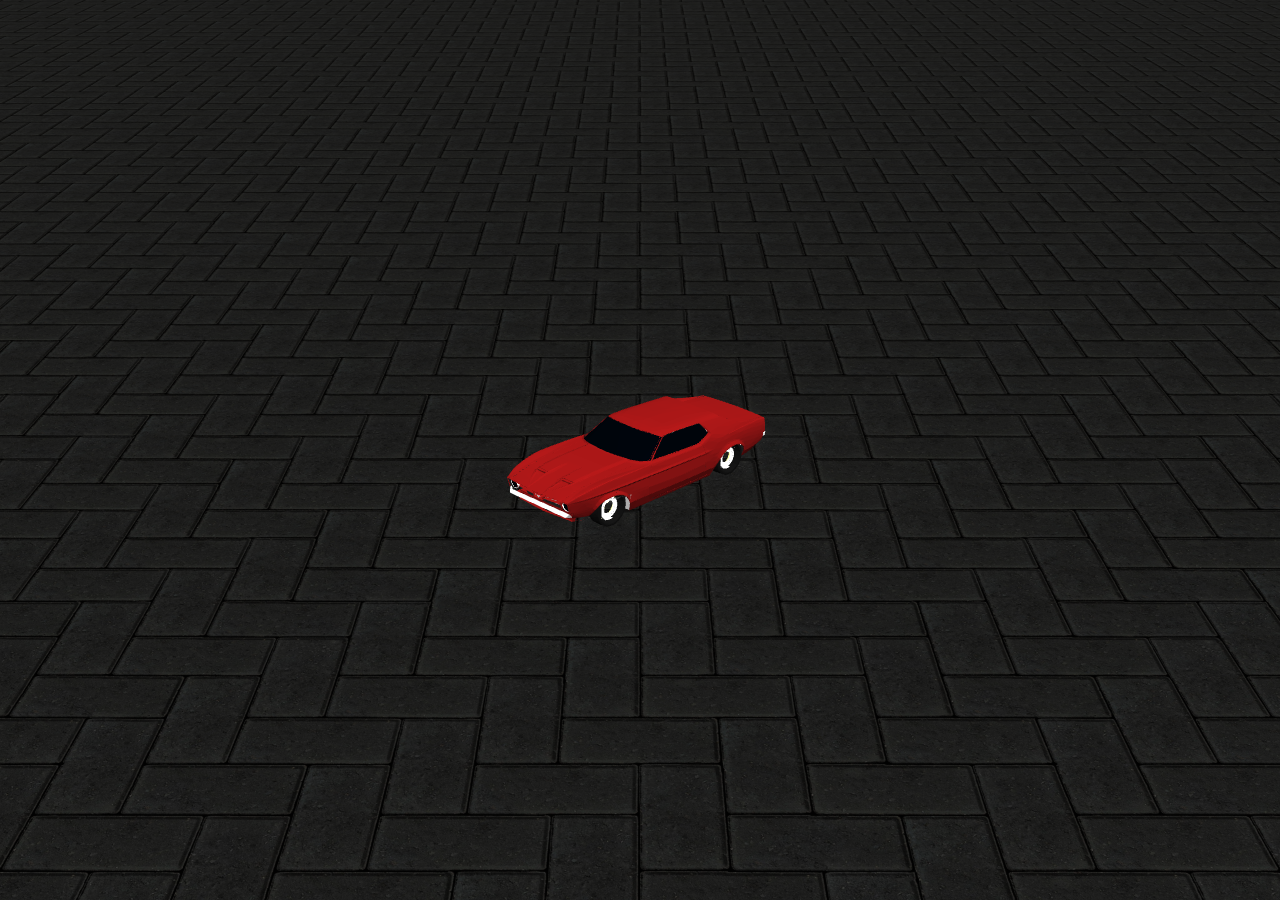
<file: index.html>
<!DOCTYPE html>
<html lang="en">
  <head>
    <meta http-equiv="Content-Type" content="text/html; charset=utf-8" />
    <meta name="viewport" content="width=device-width, initial-scale=1.0" />
    <link rel="stylesheet" href="style.css" />
    <title>Game</title>
  </head>
  <body>
    <canvas id="c"></canvas>
    <script type="text/javascript" src="js/three.min.js"></script>
    <script type="text/javascript" src="js/physi.js"></script>
    <script type="text/javascript" src="js/legacy.js"></script>
    <script type="module">
      import { GLTFLoader } from "/js/GLTFLoader.js";
      ("use strict");

      Physijs.scripts.worker = "/js/physijs_worker.js";
      Physijs.scripts.ammo = "/js/ammo.js";

      let vehicle, input, light;
      function main() {
        let root;
        let camera, scene, renderer;
        // let mixer;
        init();
        animate();
        function init() {
          let loadedlogo;
          let fov = 31.634;
          let aspect = window.innerWidth / window.innerHeight;
          let near = 0.01;
          let far = 1000;
          let canvas = document.querySelector("#c");
          scene = new Physijs.Scene();
          scene.setGravity(new THREE.Vector3(0, -30, 0));
          scene.addEventListener("update", function () {
            if (input && vehicle) {
              if (input.direction !== null) {
                input.steering += input.direction / 50;
                if (input.steering < -0.6) input.steering = -0.6;
                if (input.steering > 0.6) input.steering = 0.6;
              }
              vehicle.setSteering(input.steering, 0);
              vehicle.setSteering(input.steering, 1);

              if (input.power === true) {
                vehicle.applyEngineForce(300);
              } else if (input.power === false) {
                vehicle.setBrake(20, 2);
                vehicle.setBrake(20, 3);
              } else {
                vehicle.applyEngineForce(0);
              }
            }

            scene.simulate(undefined, 2);
          });

          renderer = new THREE.WebGLRenderer({
            canvas,
            antialias: true,
          });

          renderer.setClearColor("#111111");
          renderer.setSize(window.innerWidth, window.innerHeight);
          renderer.physicallyCorrectLights = true;

          renderer.shadowMap.enabled = true;
          renderer.shadowMapSoft = true;

          renderer.shadowCameraNear = 0.01;
          renderer.shadowCameraFar = 1000;
          renderer.shadowCameraFov = 30;

          renderer.shadowMapBias = -0.009;
          renderer.shadowMapDarkness = 0.5;
          renderer.shadowMapWidth = 2048;
          renderer.shadowMapHeight = 2048;
          renderer.shadowMap.type = THREE.PCFSoftShadowMap;

          let positionx = 0.04097498953342438;
          let positiony = 0.02954433618791578;
          let positionz = 0.08118166029453278;

          {
            // DirectionalLight;
            let color = 0xffffff;
            let intensity = 0.7;
            let swiatlo = new THREE.DirectionalLight(color, intensity);
            swiatlo.position.set(-500, 500, 500);
            swiatlo.target.position.set(positionx, positiony, positionz);
            scene.add(swiatlo);
            scene.add(swiatlo.target);
          }
          {
            //DirectionalLight2
            let color = 0xffffff;
            let intensity = 0.7;
            let swiatlo = new THREE.DirectionalLight(color, intensity);
            swiatlo.position.set(500, 500, 500);
            swiatlo.target.position.set(positionx, positiony, positionz);
            scene.add(swiatlo);
            scene.add(swiatlo.target);
          }
          {
            //AmbientLight
            const swiatlo = new THREE.AmbientLight(0x404040, 3);
            swiatlo.position.set(10, 5, -10);
            scene.add(swiatlo);
          }
          camera = new THREE.PerspectiveCamera(fov, aspect, near, far);
          light = new THREE.DirectionalLight(0xffffff);
          light.position.set(20, 20, -15);
          light.target.position.copy(scene.position);
          light.castShadow = true;
          light.shadowCameraLeft = -150;
          light.shadowCameraTop = -150;
          light.shadowCameraRight = 150;
          light.shadowCameraBottom = 150;
          light.shadowCameraNear = 20;
          light.shadowCameraFar = 400;
          light.shadowBias = -0.009;
          light.shadowMapWidth = light.shadowMapHeight = 2048;
          light.shadowDarkness = 0.7;
          scene.add(light);

          {
            let loader = new THREE.LegacyJSONLoader();
            loader.load("models/mustang.js", function (car, car_materials) {
              loader.load(
                "models/mustang_wheel.js",
                function (wheel, wheel_materials) {
                  let mesh = new Physijs.BoxMesh(
                    car,
                    new THREE.MeshFaceMaterial(car_materials)
                  );
                  mesh.position.y = 2;
                  mesh.castShadow = mesh.receiveShadow = true;

                  vehicle = new Physijs.Vehicle(
                    mesh,
                    new Physijs.VehicleTuning(
                      10.88,
                      1.83,
                      0.28,
                      500,
                      10.5,
                      6000
                    )
                  );
                  console.log(mesh);
                  scene.add(vehicle);
                  camera.near = 0.01;
                  camera.far = 1000.0;
                  scene.add(camera);
                  camera.position.set(20, 10, -0.15);
                  camera.lookAt(mesh.position);
                  window.vehicle = vehicle;
                  window.scene = scene;

                  let wheel_material = new THREE.MeshFaceMaterial(
                    wheel_materials
                  );

                  for (let i = 0; i < 4; i++) {
                    vehicle.addWheel(
                      wheel,
                      wheel_material,
                      new THREE.Vector3(
                        i % 2 === 0 ? -1.6 : 1.6,
                        -1,
                        i < 2 ? 3.3 : -3.2
                      ),
                      new THREE.Vector3(0, -1, 0),
                      new THREE.Vector3(-1, 0, 0),
                      0.5,
                      0.7,
                      i < 2 ? false : true
                    );
                  }

                  input = {
                    power: null,
                    direction: null,
                    steering: 0,
                  };
                  document.addEventListener("keydown", function (ev) {
                    switch (ev.keyCode) {
                      case 65: // left
                        input.direction = 1;
                        break;

                      case 87: // forward
                        input.power = true;
                        break;

                      case 68: // right
                        input.direction = -1;
                        break;

                      case 83: // back
                        input.power = false;
                        break;
                      case 82:
                        vehicle.mesh.__dirtyPosition = true;
                        vehicle.mesh.__dirtyRotation = true;
                        vehicle.mesh.position.y = 10;
                        console.log(vehicle.mesh.rotation);
                        vehicle.mesh.rotation.x = -0.00865306612160654;
                        vehicle.mesh.rotation.y = -8.403741645053659e-8;
                        vehicle.mesh.rotation.z = -4.627902648261606e-10;
                        break;
                    }
                  });
                  document.addEventListener("keyup", function (ev) {
                    switch (ev.keyCode) {
                      case 65: // left
                        input.direction = null;
                        break;

                      case 87: // forward
                        input.power = null;
                        break;

                      case 68: // right
                        input.direction = null;
                        break;

                      case 83: // back
                        input.power = null;
                        break;
                    }
                  });
                }
              );
            });
          }
          {
            let groundtexture = new THREE.TextureLoader().load("/ground.jpg");
            groundtexture.wrapS = groundtexture.wrapT = THREE.RepeatWrapping;
            groundtexture.repeat.set(50, 50);
            groundtexture.anisotropy = 16;
            groundtexture.encoding = THREE.sRGBEncoding;
            let plane = new Physijs.BoxMesh(
              new THREE.PlaneBufferGeometry(1000, 1000),
              new THREE.MeshStandardMaterial({ map: groundtexture })
            );
            plane.position.y = 0.0;
            plane.rotation.x = -Math.PI / 2;
            plane.receiveShadow = true;
            scene.add(plane);
          }
          window.addEventListener("resize", () => {
            renderer.setSize(window.innerWidth, window.innerHeight);
            camera.aspect = window.innerWidth / window.innerHeight;
            camera.updateProjectionMatrix();
          });
        }
        let pedzel;
        document.addEventListener("keydown", function (ev) {
          if (pedzel) {
          } else {
            pedzel = setInterval(function () {
              if (ev.keyCode == 32) {
                const geometry = new THREE.BoxGeometry(0.3, 0.3, 0.3);
                const material = new THREE.MeshBasicMaterial({
                  color: 0xffff00,
                });
                const mesh = new Physijs.BoxMesh(geometry, material);
                mesh.position.y = 10;
                // console.log(vehicle.mesh.position[0]);
                mesh.position
                  .copy(vehicle.mesh.position)
                  .add(new THREE.Vector3(0, 10, 0));
                scene.add(mesh);
              }
            }, 100);
          }
        });
        document.addEventListener("keyup", function (ev) {
          if (ev.keyCode == 32) {
            clearInterval(pedzel);
            pedzel = false;
          }
        });

        function resizeRendererToDisplaySize(renderer) {
          let canvas = renderer.domElement;
          let width = canvas.clientWidth;
          let height = canvas.clientHeight;
          let needResize = canvas.width !== width || canvas.height !== height;
          if (needResize) {
            renderer.setSize(width, height, false);
          }
          return needResize;
        }

        function animate() {
          requestAnimationFrame(animate);
          if (vehicle) {
            camera.position
              .copy(vehicle.mesh.position)
              .add(new THREE.Vector3(40, 25, 40));
            camera.lookAt(vehicle.mesh.position);
            light.target.position.set(vehicle.mesh.position);
          }

          scene.simulate();

          renderer.render(scene, camera);
        }
      }
      main();
    </script>
  </body>
</html>
</file>
<file: style.css>
html,
body {
  margin: 0;
  height: 100%;
}
#c {
  width: 100%;
  height: 100%;
  display: block;
}
</file>
